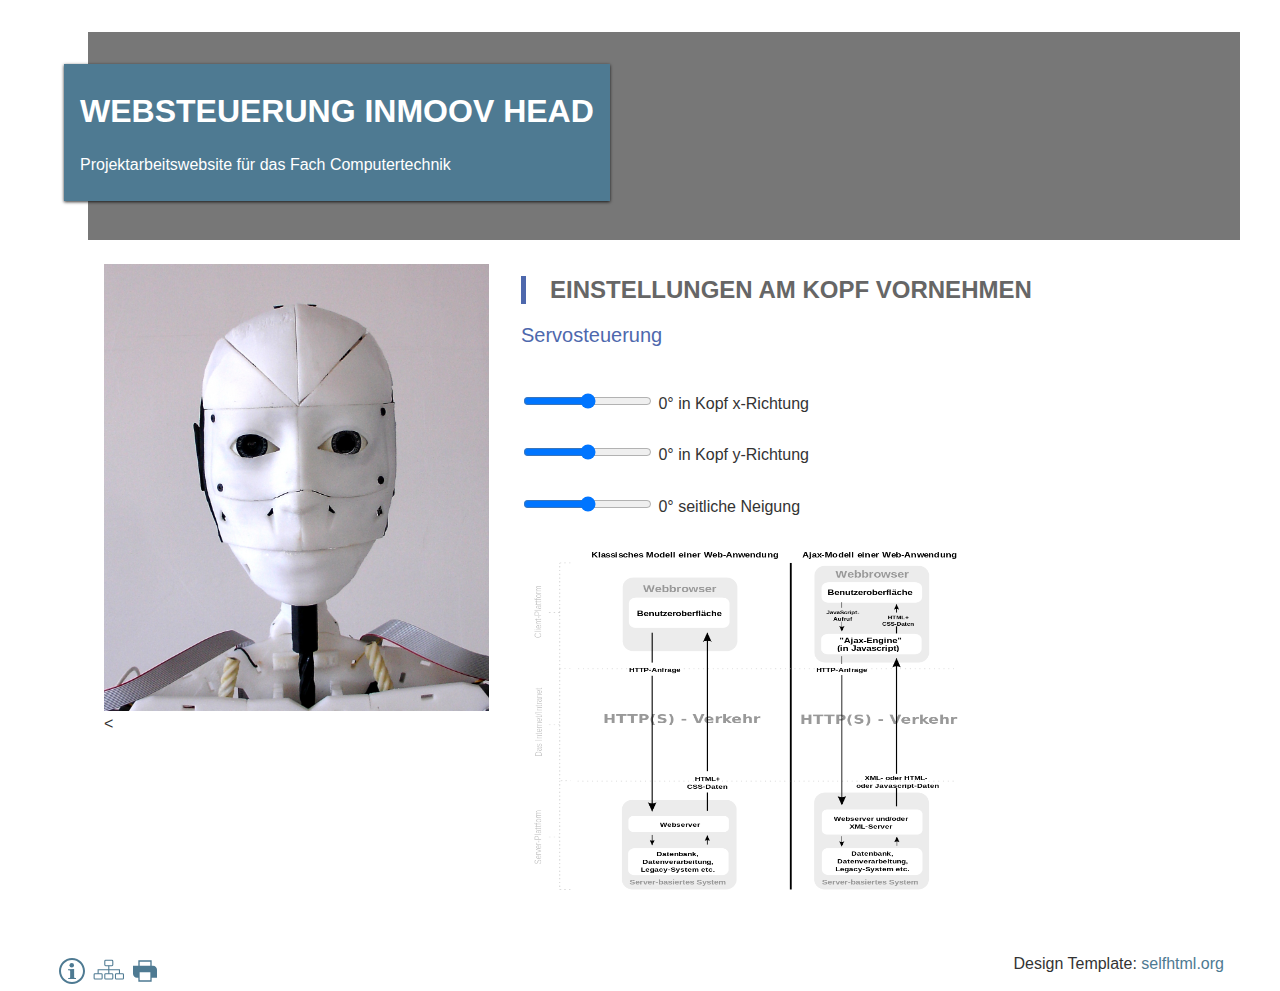
<file: html/index.html>
<!DOCTYPE html>
<html lang="de">

	<head>
	
		<meta charset="utf-8">
		<meta name="viewport" content="width=device-width, initial-scale=1.0">
		<meta name="PI" content="PI">
		<link rel="icon" href="favicon.ico">
		<link rel="stylesheet" href="style.css">
		<title>PI</title>
		
	</head>
	<script>
	
	window.onload = function (){
	s_head_x.value=0; //Werte im beim Neuladen auf null setzen
	s_head_y.value=0;
	roll.value=0;
	}
	
	function change(){
	spanHX.innerText = s_head_x.value; //Werte im HTML updaten auf aktuellen eingestellten wert
	spanHY.innerText = s_head_y.value;
	spanR.innerText = roll.value;
	}
	
	
	function send(number) {		  //abhängig vom aufrufer skriptseitig ein Formular kreeiren und dieses dann versenden
	var xhttp = new XMLHttpRequest(); //XHR (Xml Http Request) Objekt erstellen. Dieses dient zum senden der Daten
		
	jsForm  = new FormData();    
	
	if (number==1){
		data="HeadX:"
		data+=document.getElementById("s_head_x").value
		data+=":"+document.getElementById("s_head_x").min
		data+=":"+document.getElementById("s_head_x").max
	}
	
	else if (number==2) {
		data="HeadY:"
		data+=document.getElementById("s_head_y").value
		data+=":"+document.getElementById("s_head_y").min
		data+=":"+document.getElementById("s_head_y").max
	}
	
	else if (number==3) {
		data="Roll:"
		data+=document.getElementById("roll").value
		data+=":"+document.getElementById("roll").min
		data+=":"+document.getElementById("roll").max
	}
	
	else {console.log("FAULT"); return}
	
	jsForm.append( "data", data );
	
	xhttp.open("POST", "formloader", true);  //initialisiert die Anfrage, mit async=true siehe https://developer.mozilla.org/de/docs/Web/API/XMLHttpRequest#send()
	xhttp.send(jsForm); // sendet die Anfrage und den data via Ajax_Request als formular
	}
	
	
	
</script>
	<body>
		<header>
			<a class="ribbon" title="zurück zur Startseite!" href="index.html">
				<h1>Websteuerung Inmoov Head</h1>
				<p>Projektarbeitswebsite für das Fach Computertechnik</p>
			</a>  
		</header>
				
		<main>		
			
			
			<section id="image">
				<div class="parent">
					<img src="Head.jpg" width=385px height=447px alt="Head" id="Head">
					
					<a href="Augensteuerung.html">
					<img src="[data-uri]" width=160 height=80 alt="" id="eyeslink">
					</a>
					
					<a href="Mundsteuerung.html">
					<img src="[data-uri]" width=140 height=40 alt="" id="mouthlink">
					</a>
					<
				</div>
			</section>
			

			<section class = "projekt">
				<h2>Einstellungen am Kopf vornehmen</h2>
				<h3>Servosteuerung</h3><br>
				<!---<td> <p> S1 </p> </td>  --->
				
					<p>
                    <input type="range" oninput="change()" onchange="send(1)" id="s_head_x" min="-45" max="45" step="1" value ="0" >
					<span id="spanHX" > 0</span>° in Kopf x-Richtung
					</p>
					
					
					<p>
                    <input type="range" oninput="change()" onchange="send(2)" id="s_head_y" min="-45" max="45" step="1" value ="0" >
					<span id="spanHY"> 0</span>° in Kopf y-Richtung
					</p>
					
					<p>
                    <input type="range" oninput="change()" onchange="send(3)" id="roll" min="-15" max="15" step="1" value ="0" >
					<span id="spanR"> 0</span>° seitliche Neigung
					</p>
					
					
					<p>
					<img src="Ajax-vergleich.png" height=360px width=450px alt="Schema serverseitige Dynamik"><br><br>
				</p>
			</section>
		</main>

		<footer>
			<div id = "footer-links">
				<a href="" title="Kontakt"><img src="img_info.svg" alt="info"></a>
				<a href="#" title="Sitemap"><img src="img_sitemap.svg" alt="info"></a>
				<a href="" title="impressum"><img src="img_print.svg" alt="print"></a>
			</div>

			<div id = "footer-text">
				Design Template: <a href="http://selfhtml.org">selfhtml.org</a><br>
				
			</div>    
		</footer>  
			
	</body>
	
</html>
</file>
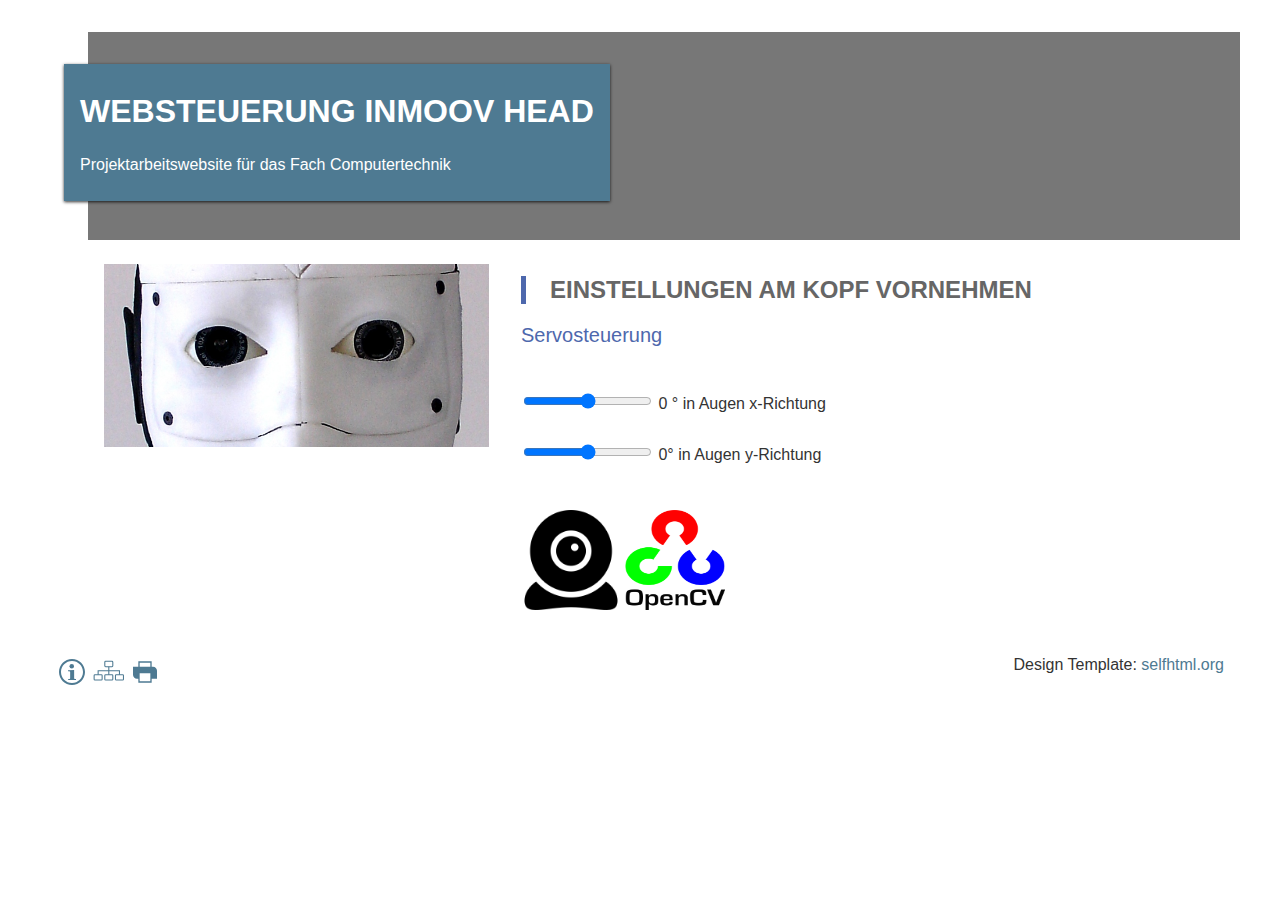
<file: html/Augensteuerung.html>
<!DOCTYPE html>
<html lang="de">

	<head>
	
		<meta charset="utf-8">
		<meta name="viewport" content="width=device-width, initial-scale=1.0">
		<meta name="PI" content="PI">
		<link rel="icon" href="favicon.ico">
		<link rel="stylesheet" href="style.css">
		<title>PI</title>
		
	</head>
	<script>
	window.onload = function(){
	s_eye_x.value=0;
	s_eye_y.value=0;
	}
	
	function change(){
	spanEX.innerText = s_eye_x.value; //Werte im HTML updaten auf aktuellen eingestellten wert
	spanEY.innerText = s_eye_y.value;
	}
	
	function send(number) {		  //abhängig vom aufrufer skriptseitig ein Formular kreeiren und dieses dann versenden
	var xhttp = new XMLHttpRequest(); //XHR (Xml Http Request) Objekt erstellen. Dieses dient zum senden der Daten
		
	jsForm  = new FormData();    
	
	if (number==1){
		data="EyeX:"
		data+=document.getElementById("s_eye_x").value
		data+=":"+document.getElementById("s_eye_x").min
		data+=":"+document.getElementById("s_eye_x").max
	}
	
	else if (number==2) {
		data="EyeY:"
		data+=document.getElementById("s_eye_y").value
		data+=":"+document.getElementById("s_eye_y").min
		data+=":"+document.getElementById("s_eye_y").max
	}
	
	else {console.log("FAULT"); return}
	
	jsForm.append( "data", data );
	
	xhttp.open("POST", "formloader", true);  //initialisiert die Anfrage, mit async=true siehe https://developer.mozilla.org/de/docs/Web/API/XMLHttpRequest#send()
	xhttp.send(jsForm); // sendet die Anfrage und den datensatz via Ajax_Request als formular
	}
	
	
</script>
	<body>
		<header>
			<a class="ribbon" title="zurück zur Startseite!" href="index.html">
				<h1>Websteuerung Inmoov Head</h1>
				<p>Projektarbeitswebsite für das Fach Computertechnik</p>
			</a>  
		</header>
				
		<main>		
			
			
			<section id="image">
				
					<a href="index.html">
					<img src="Eyes.jpg" width=385 height=183 alt="" id="eyes">
					</a>
					
			</section>
			

			<section class = "projekt">
				<h2>Einstellungen am Kopf vornehmen</h2>
				<h3>Servosteuerung</h3><br>
				<!---<td> <p> S1 </p> </td>  --->
				
					<p>
                    <input type="range" oninput="change()" onchange="send(1)" id="s_eye_x" min="-45" max="45" step="1" value ="0" >
					<span id="spanEX">0 </span>° in Augen x-Richtung
					</p>
					
					
					<p>
                    <input type="range" oninput="change()" onchange="send(2)" id="s_eye_y" min="-45" max="45" step="1" value ="0" >
					<span id="spanEY">0</span>° in Augen y-Richtung
					</p>
					<p>
					
					<div class="parent2">
					<a href="Webcam.html">
					<img src="cam.png" width=100 height=100 alt="" id="cam">
					<img src="opencvlogo.png" width=100 height=100 alt="" id="opencv">
					</a>
					
				</div>
					
				</p>
			</section>
		</main>

		<footer>
			<div id = "footer-links">
				<a href="unterseite_2.html" title="Kontakt"><img src="img_info.svg" alt="info"></a>
				<a href="#" title="Sitemap"><img src="img_sitemap.svg" alt="info"></a>
				<a href="unterseite_2.html" title="impressum"><img src="img_print.svg" alt="print"></a>
			</div>

			<div id = "footer-text">
				Design Template: <a href="http://selfhtml.org">selfhtml.org</a><br>
				
			</div>    
		</footer>  
			
	</body>
	
</html>
</file>
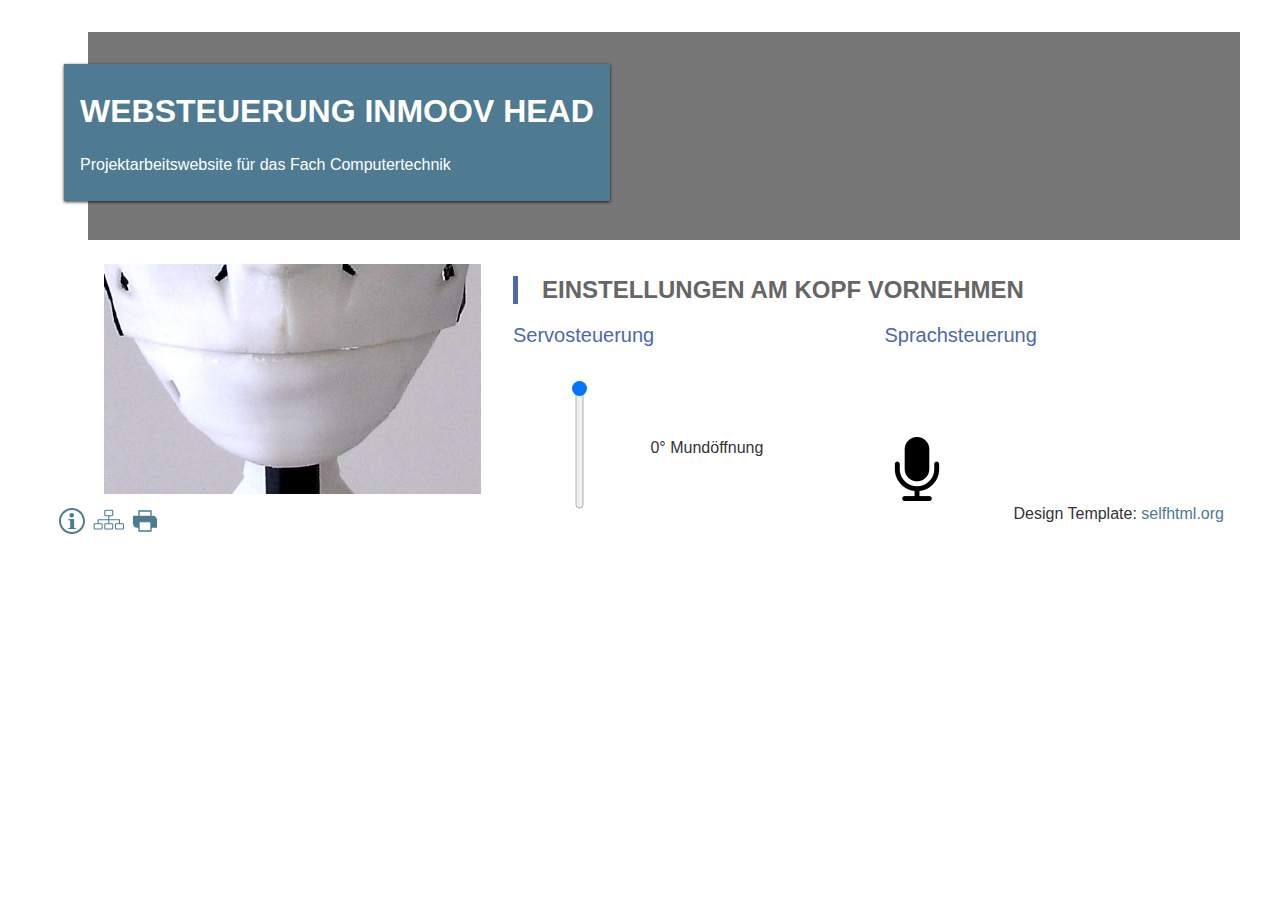
<file: html/Mundsteuerung.html>
<!DOCTYPE html>
<html lang="de">

	<head>
	
		<meta charset="utf-8">
		<meta name="viewport" content="width=device-width, initial-scale=1.0">
		<meta name="PI" content="PI">
		<link rel="icon" href="favicon.ico">
		<link rel="stylesheet" href="style.css">
		<title>PI</title>
		
	</head>
	<script>
	window.onload = function(){mouth.value=0;}
	
	function change(){
	spanM.innerText = mouth.value; //Werte im HTML updaten auf aktuellen eingestellten wert
	}
	function send() {
	var xhttp = new XMLHttpRequest();
	
	jsForm  = new FormData();
	
	data="Mouth:"
	data+=document.getElementById("mouth").value
	data+=":"+document.getElementById("mouth").min
	data+=":"+document.getElementById("mouth").max
	
	jsForm.append( "data", data );
		
	xhttp.open("POST", "formloader", true);  //initialisiert die Anfrage, mit async=true siehe https://developer.mozilla.org/de/docs/Web/API/XMLHttpRequest#send()
	xhttp.send(jsForm); // sendet die Anfrage und den datensatz via Ajax_Request als formular
	}
	
</script>
	
	<body>
		<header>
			<a class="ribbon" title="zurück zur Startseite!" href="index.html">
				<h1>Websteuerung Inmoov Head</h1>
				<p>Projektarbeitswebsite für das Fach Computertechnik</p>
			</a>  
		</header>
				
		<main>


			<section id="image">
				<div class="parent">
					<a href="index.html">
						<img src="Mouth.jpg" width=377px height=230px alt="Head" id="Head">
					</a>

				</div>
			</section>


			<section class="projekt">
				<h2>Einstellungen am Kopf vornehmen</h2>
				<h3>Servosteuerung</h3>
				<!---<td> <p> S1 </p> </td>  --->

				
					<input type="range" oninput="change()" onchange="send()" id="mouth" min="0" max="20" step="1" value="0">
					<span id="spanM"> 0</span>° Mundöffnung
				
				
			</section>


			<section class="test">
				<p></p>
				<p></p>
				<h3>Sprachsteuerung</h3>
				<br>
				<br>
				<br>
				<br>
				<br>

				<a href="Sprachsteuerung.html" title="Sprachsteuerung"><img src="microfon.png" id="Mikrofon" width=64px height=64px alt="Sprachsteuerung"></a>

			</section>


		</main>

		<footer>
			<div id = "footer-links">
				<a href="unterseite_2.html" title="Kontakt"><img src="img_info.svg" alt="info"></a>
				<a href="#" title="Sitemap"><img src="img_sitemap.svg" alt="info"></a>
				<a href="unterseite_2.html" title="impressum"><img src="img_print.svg" alt="print"></a>
			</div>

			<div id = "footer-text">
				Design Template: <a href="http://selfhtml.org">selfhtml.org</a><br>
				
			</div>    
		</footer>  
			
	</body>
	
</html>
</file>
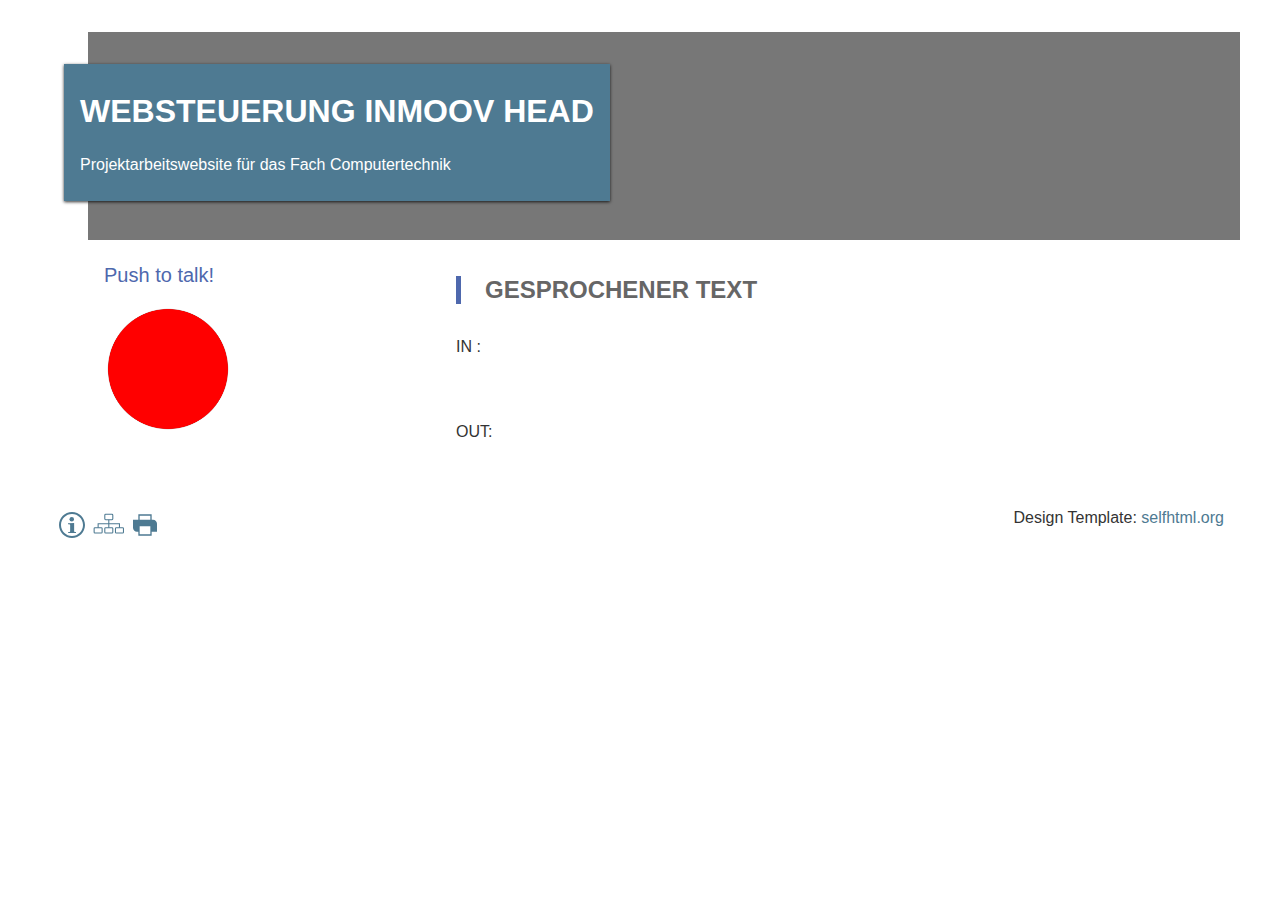
<file: html/Sprachsteuerung.html>
<!DOCTYPE html>

<script>
	function startrecording() {
        document.getElementById("bigredone").src = "reddotC.png"
        document.getElementById("IN").innerHTML = "Waiting for Release"
		var xhttp = new XMLHttpRequest();
		xhttp.open("GET", "startrecording", true);
        xhttp.send();	
	}

	function stoprecording() {
        document.getElementById("bigredone").src = "reddot.png"

		var xhttp2 = new XMLHttpRequest();

        xhttp2.onreadystatechange = function () {
			if (this.readyState == 1) {
                document.getElementById("IN").innerHTML = "Loading"
            }

			if (this.readyState == 4 && this.status == 200) {
                var gesprochenerText = JSON.parse(this.responseText);
				
                document.getElementById("IN").innerHTML = gesprochenerText.intext
				document.getElementById("OUT").innerHTML = gesprochenerText.outtext
			}
		};
        xhttp2.open("GET", "stoprecording", true);  //initialisiert die Anfrage, mit async=true siehe https://developer.mozilla.org/de/docs/Web/API/XMLHttpRequest#send()
        xhttp2.send();
	}

</script>




<html lang="de">

	<head>
	
		<meta charset="utf-8">
		<meta name="viewport" content="width=device-width, initial-scale=1.0">
		<meta name="PI" content="PI">
		<link rel="icon" href="favicon.ico">
		<link rel="stylesheet" href="style.css">
		<title>PI</title>
		
	</head>
	
	<body>
		<header>
			<a class="ribbon" title="zurück zur Startseite!" href="index.html">
				<h1>Websteuerung Inmoov Head</h1>
				<p>Projektarbeitswebsite für das Fach Computertechnik</p>
			</a>  
		</header>
				
		<main>		
			
			
			<section id="image">
				<div class="parent">
					<h3>Push to talk!</h3> <br>
					<input type="image" id="bigredone" width=128 height=128  onmousedown="startrecording()" onmouseup="stoprecording()" src="reddot.png" >
					

				</div>
				<br>
				<br>
				<br>
				<br>
			</section>
			

			<section class="projekt">
				<h2>Gesprochener Text</h2>
				<p>IN : <span id="IN"> </span></p>
				<br>
				<p>OUT: <span id="OUT"> </span></p>
				
			</section>
		</main>

		<footer>
			<div id = "footer-links">
				<a href="unterseite_2.html" title="Kontakt"><img src="img_info.svg" alt="info"></a>
				<a href="#" title="Sitemap"><img src="img_sitemap.svg" alt="info"></a>
				<a href="unterseite_2.html" title="impressum"><img src="img_print.svg" alt="print"></a>
			</div>

			<div id = "footer-text">
				Design Template: <a href="http://selfhtml.org">selfhtml.org</a><br>
				
			</div>    
		</footer>  
			
	</body>
	
</html>
</file>
<file: html/style.css>
body {
	max-width: 75em;
	margin:0 auto;
	padding: 0;
	background: #fff;	
	color: #333; 
	font: normal 1em Arial, sans-serif;  /* Mindestschriftgröße wird dem Browser, bzw. dem Nutzer überlassen! */
                    
}

header {
	position: relative;		
	height: 200px;
	margin: 2em  0  0 3em;
	background-color: #777; 
	background-size: contain; 			 
	padding: 0 0 0.5em;
}

header a h1,
header a p {			/*Die Angaben für h1 müssen mit einem genauen Selektor überschrieben werden. */
	color: white; 
	border-left: 0;
	padding: 0;
    display: table;		/* Überschriften und Absätze sind sonst immer 100% breit, durch display:table und display: inline-block; für das Elternelement a.ribbon wird das Banner nur so breit wie nötig. */
}

.ribbon {
	display: inline-block;
	position: relative;	
	margin: 2em 0 2em -1.5em;
	padding: 0.5em 1em;
	background: #4e7a92;
	box-shadow: 0px 1px 3px rgba(0,0,0,.8);
}

.parent {
        position: relative;
        top: 0;
        left: 0;
		animation:fadein 0.5s;-moz-animation:fadein 1.0s;-webkit-animation:fadein 0.5s;
      }

#Head{
	position: relative;
  top: 0;
  left: 0; 
}

#eyeslink{
	position: absolute;
  top: 145px;
  left: 115px;
	
}

#mouthlink{
	position: absolute;
  top: 270px;
  left: 125px;
	
}


#mouth {
			transform: rotate(90deg);
			margin-top: 90px;
		}

#image {
	margin: 0.5em  0  0 3em;
	animation:fadein 1.0s;-moz-animation:fadein 1.0s;-webkit-animation:fadein 1.0s;
}

main {
	padding-left: 1em;
	padding-right: 1em;
	padding-top: 1em;
	background: #fff;
}

h1,
h2 {
	font-family: Arial, 'Helvetica Neue', Helvetica, sans-serif; 
	padding-left: 1em; 
	color: #666; 
	text-transform: uppercase;
	border-left:5px solid #4e68AD;
}
	
h2 span {
	font-size: 0.70em; 
	color: #818181; 
	text-transform: none;
}

h3	{ 
	font-size: 1.25em; 
	font-weight: normal; 
	padding: 0px; 
	margin: 0px; 
	color: #4E68AD; 
}		

p {
	text-align: left; 
	line-height: 1.6em; 
	padding-top: 10px;
	padding-bottom: 0;
}

a 	{ 
	color: #4e7a92; 
	outline: none; 
	text-decoration: none; 
}


footer {
	display: grid;
	grid-template-columns: repeat(2, 1fr);
	
}

#footer-links {
	grid-column: 1 / 2;
	padding-left: 1em;
}

#footer-text {
    grid-column: 2 / 3;
	text-align: right;
	padding-right: 1em;
}

footer img {
	width: 2em;
	display: inline-block;
}

	
#navigation ul {
    list-style-type: none;
    width: 100%;
	margin-bottom:30px;
}

#navigation ul li a {
	display: block;
    border-bottom: 1px solid #4e7a92;
    font-size: 1.1em;
    line-height: 1.5em;
    padding: 1em 35px;
    text-decoration: none;
	width: 6em; 
}


@media (min-width: 40em) { 
  main {
    display: grid;
	grid-template-columns: repeat(3, 1fr);
	grid-gap: 2em;
 }
 
  image {
    grid-row: 1 / 4;
  } 

  
  .projekt  {
    grid-column: 2 / 4;
    grid-row:    1 / 2;					
  }

	.test {
		grid-column: 3 / 4;
		grid-row: 1 / 2;
	}


  .spalte {
    grid-row:    2 / 3;					
  }
    
  .spalte img,
  .projekt img{
     
  }
}

@media (max-width: 40em) { 
  main {
    display: grid;
	grid-template-columns: repeat(1, 1fr);
 }
 
  image  {
    grid-row:    1 / 2;					
  }

  #intro,
  .projekt {
   grid-row:     4 / 5;
  } 

  img{
	  width:80%;
	  height:80%;
	  
  }
  
  .spalte img,
  .projekt img{
  }
  
}

@keyframes fadein{from{opacity:0;}to{opacity:1;}}@-moz-keyframes fadein{from{opacity:0;}to{opacity:1;}}@-webkit-keyframes fadein{from{opacity:0;}to{opacity:1;}}@-o-keyframes fadein{from{opacity:0;}to{opacity:1;}}
</file>
